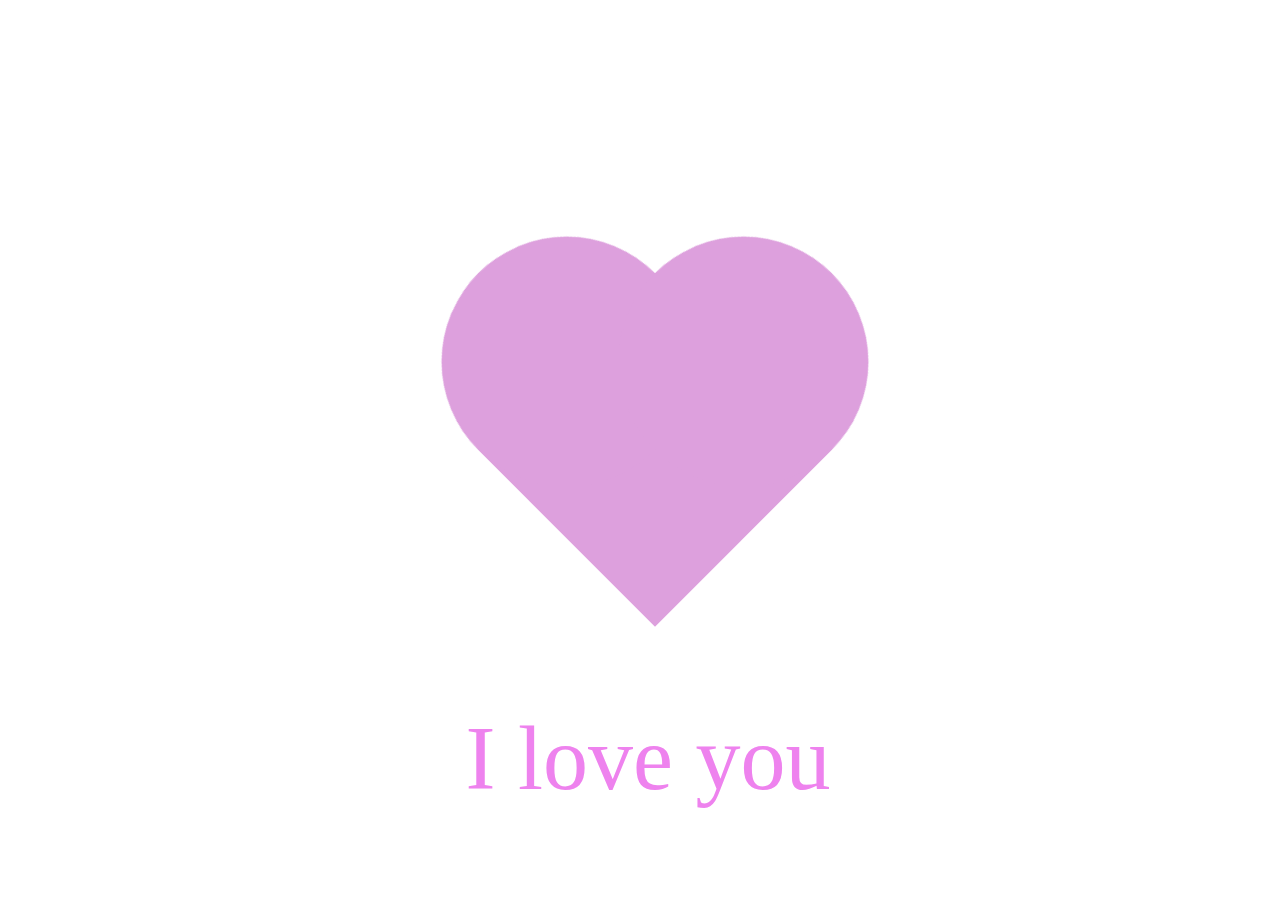
<file: index.html>
<html>
<link rel="stylesheet" href="style.css">
<div class="back"></div>
<div class="heart"></div>
  <p>I love you</p>
<!-- Hehe, I love you <3 <3 <3

_____$$$$_________$$$$
___$$$$$$$$_____$$$$$$$$
_$$$$$$$$$$$$_$$$$$$$$$$$$
$$$$$$$$$$$$$$$$$$$$$$$$$$$
$$$$$$$$$$$$$$$$$$$$$$$$$$$
_$$$$$$$$$$$$$$$$$$$$$$$$$
__$$$$$$$$$$$$$$$$$$$$$$$
____$$$$$$$$$$$$$$$$$$$
_______$$$$$$$$$$$$$
__________$$$$$$$
____________$$$
_____________$

-->
</html>
</file>
<file: style.css>
.back {
    position: fixed;
    padding: 0;
    margin: 0;
    top: 0;
    left: 0;
    width: 100%;
    height: 100%;
    background: white;
    animation-name: change;
    animation-duration: 1s;
    animation-iteration-count: infinite;
  }

  .heart {
    position: absolute;
    margin: auto;
    top: 50%;
    right: 0;
    bottom: 50%;
    left: 30px;
    background-color: plum;
    height: 250px;
    width: 250px;
    transform: rotate(-45deg);
    animation-name: beat;
    animation-duration: 1s;
    animation-iteration-count: infinite;
  }
  .heart:after {
    background-color: plum;
    content: "";
    border-radius: 50%;
    position: absolute;
    width: 250px;
    height: 250px;
    top: 0px;
    left: 125px;
  }
  .heart:before {
    background-color: plum;
    content: "";
    border-radius: 50%;
    position: absolute;
    width: 250px;
    height: 250px;
    top: -125px;
    left: 0px;
  }

  @keyframes change {
    50% {
      background: #F1E6FF;
    }
  }

  @keyframes beat {
    0% {
      transform: scale(1) rotate(-45deg);
    }
    50% {
      transform: scale(0.8) rotate(-45deg);
    }
  }
  p {
    position: absolute;
    bottom: 0;
    width: 100%;
    text-align: center;
    font-size: 90px;
    color: violet;
    font-family: 'Brush Script MT', 'Brush Script Std', cursive;
  }
</file>
